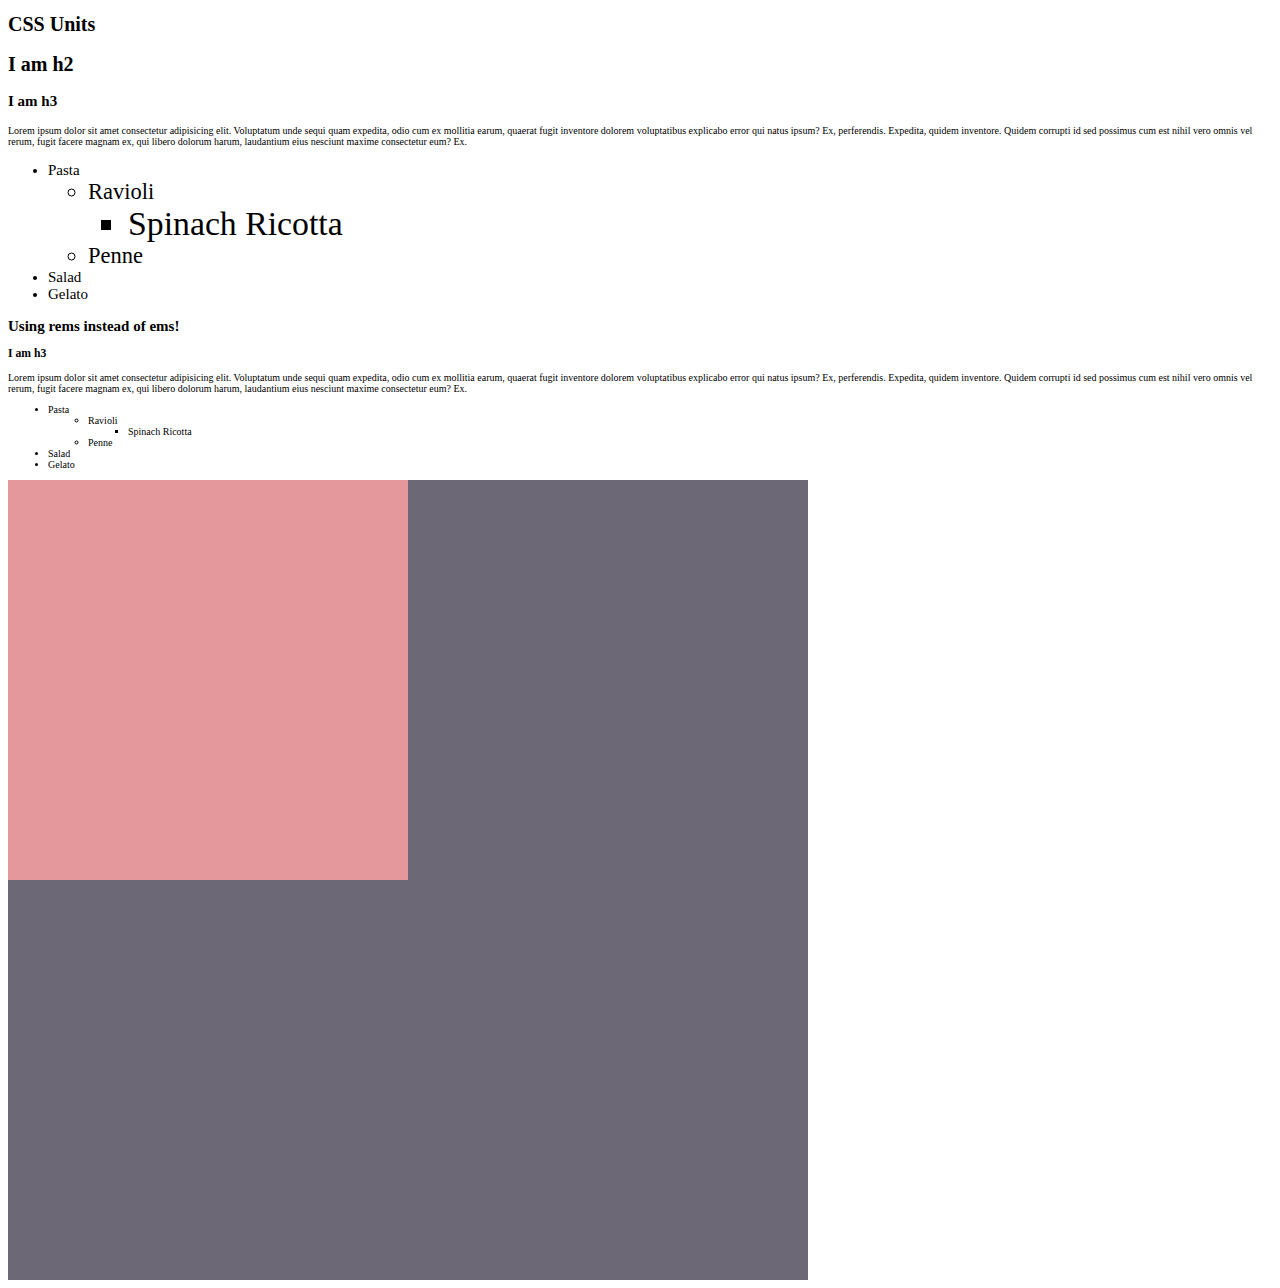
<file: 0724/index.html>
<!DOCTYPE html>
<html lang="en">
<head>
    <meta charset="UTF-8">
    <meta name="viewport" content="width=device-width, initial-scale=1.0">
    <title>CSS Unit</title>
    <link rel="stylesheet" href="indexstyle.css">
</head>
<body>
    <h1>CSS Units</h1>

    <article id="ems">
        <h2>I am h2</h2>
        <h3>I am h3</h3>
        <p>
            Lorem ipsum dolor sit amet consectetur adipisicing elit. Voluptatum unde sequi quam expedita, odio cum ex mollitia earum, quaerat fugit inventore dolorem voluptatibus explicabo error qui natus ipsum? Ex, perferendis.
            Expedita, quidem inventore. Quidem corrupti id sed possimus cum est nihil vero omnis vel rerum, fugit facere magnam ex, qui libero dolorum harum, laudantium eius nesciunt maxime consectetur eum? Ex.
        </p>

        <ul>
            <li>
                Pasta
                <ul>
                    <li>
                        Ravioli
                        <ul>
                            <li>Spinach Ricotta</li>
                        </ul>
                    </li>
                    <li>Penne</li>
                </ul>
            </li>
            <li>Salad</li>
            <li>Gelato</li>
        </ul>
    </article>

    <article id="rms">
        <h2>Using rems instead of ems!</h2>
        <h3>I am h3</h3>
        <p>
            Lorem ipsum dolor sit amet consectetur adipisicing elit. Voluptatum unde sequi quam expedita, odio cum ex mollitia earum, quaerat fugit inventore dolorem voluptatibus explicabo error qui natus ipsum? Ex, perferendis.
            Expedita, quidem inventore. Quidem corrupti id sed possimus cum est nihil vero omnis vel rerum, fugit facere magnam ex, qui libero dolorum harum, laudantium eius nesciunt maxime consectetur eum? Ex.
        </p>

        <ul>
            <li>
                Pasta
                <ul>
                    <li>
                        Ravioli
                        <ul>
                            <li>Spinach Ricotta</li>
                        </ul>
                    </li>
                    <li>Penne</li>
                </ul>
            </li>
            <li>Salad</li>
            <li>Gelato</li>
        </ul>
    </article>
    <section>
        <div>

        </div>
    </section>
    
</body>
</html>
</file>
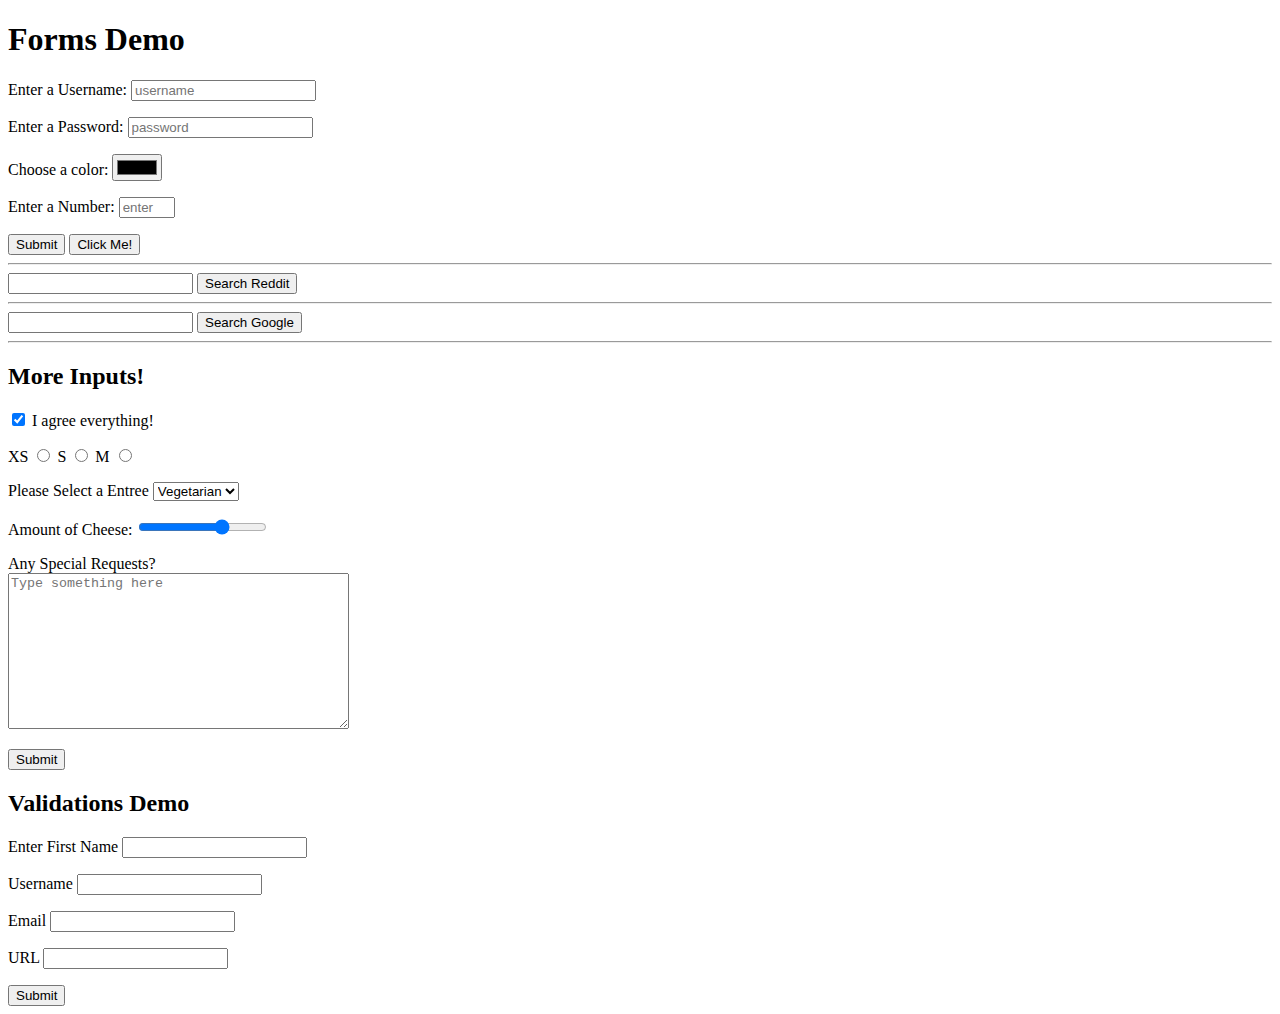
<file: 0712/forms.html>
<!DOCTYPE html>
<html lang="en">

<head>
    <meta charset="UTF-8">
    <meta name="viewport" content="width=device-width, initial-scale=1.0">
    <title>Forms Demo</title>
</head>

<body>
    <h1>Forms Demo</h1>
    <form action="">
        <p>
            <label for="username">Enter a Username:</label>
            <input id="username" type="text" placeholder="username" name="username">
        </p>
        <p>
            <label for="password">Enter a Password:</label>
            <input id="password" type="password" placeholder="password" name="password">
        </p>
        <p>
            <label for="color">Choose a color:</label>
            <input id="color" type="color" name="color">
        </p>
        <p>
            <label> Enter a Number:
                <input type="number" placeholder="enter a number" name="num" min="1" max="20" step="2">
            </label>
        </p>
        <button>Submit</button>
        <input type="submit" value="Click Me!">
    </form>
    <hr>
    <form action="https://www.reddit.com/search">
        <input type="text" name="q">
        <button>Search Reddit</button>
    </form>
    <hr>
    <form action="https://www.google.com/search">
        <input type="text" name="q">
        <button>Search Google</button>
    </form>

    <hr>
    <h2>More Inputs!</h2>
    <form action="">
        <input type="checkbox" name="agree_tos" id="agree" checked>
        <label for="agree">I agree everything!</label>
        <p>
            <label for="xs">XS</label>
            <input type="radio" name="size" id="xs" value="XS">

            <label for="s">S</label>
            <input type="radio" name="size" id="s" value="S">

            <label for="m">M</label>
            <input type="radio" name="size" id="m" value="M">
        </p>
        <p>
            <label for="meal">Please Select a Entree</label>
            <select name="meal" id="meal">
                <option value="fish">Fish</option>
                <option value="vegetarian" selected>Vegetarian</option>
                <option value="steak">Steak</option>
            </select>
        </p>
        <p>
            <label for="cheese">Amount of Cheese:</label>
            <input type="range" id="cheese" min="1" max="10" value="7" name="cheese_level">
        </p>
        <p>
            <label for="requests">Any Special Requests?</label>
            <br>
            <textarea name="Requests?" id="requests" rows="10" cols="40" placeholder="Type something here"></textarea>
        </p>
        <button>Submit</button>
    </form>

    <h2>Validations Demo</h2>
    <form action="/dummy">
        <p>
            <label for="first">Enter First Name</label>
            <input type="text" name="first" id="first" required>
        </p>
        <p>
            <label for="username">Username</label>
            <input type="text" id="username" name="username" minlength="5" maxlength="20" required>
        </p>
        <p>
            <label for="email">Email</label>
            <input type="email" id="email" name="email" required>
        </p>
        <p>
            <label for="url">URL</label>
            <input type="url" id="url" name="url" required>
        </p>
        <button>Submit</button>

    </form>

</body>

</html>
</file>
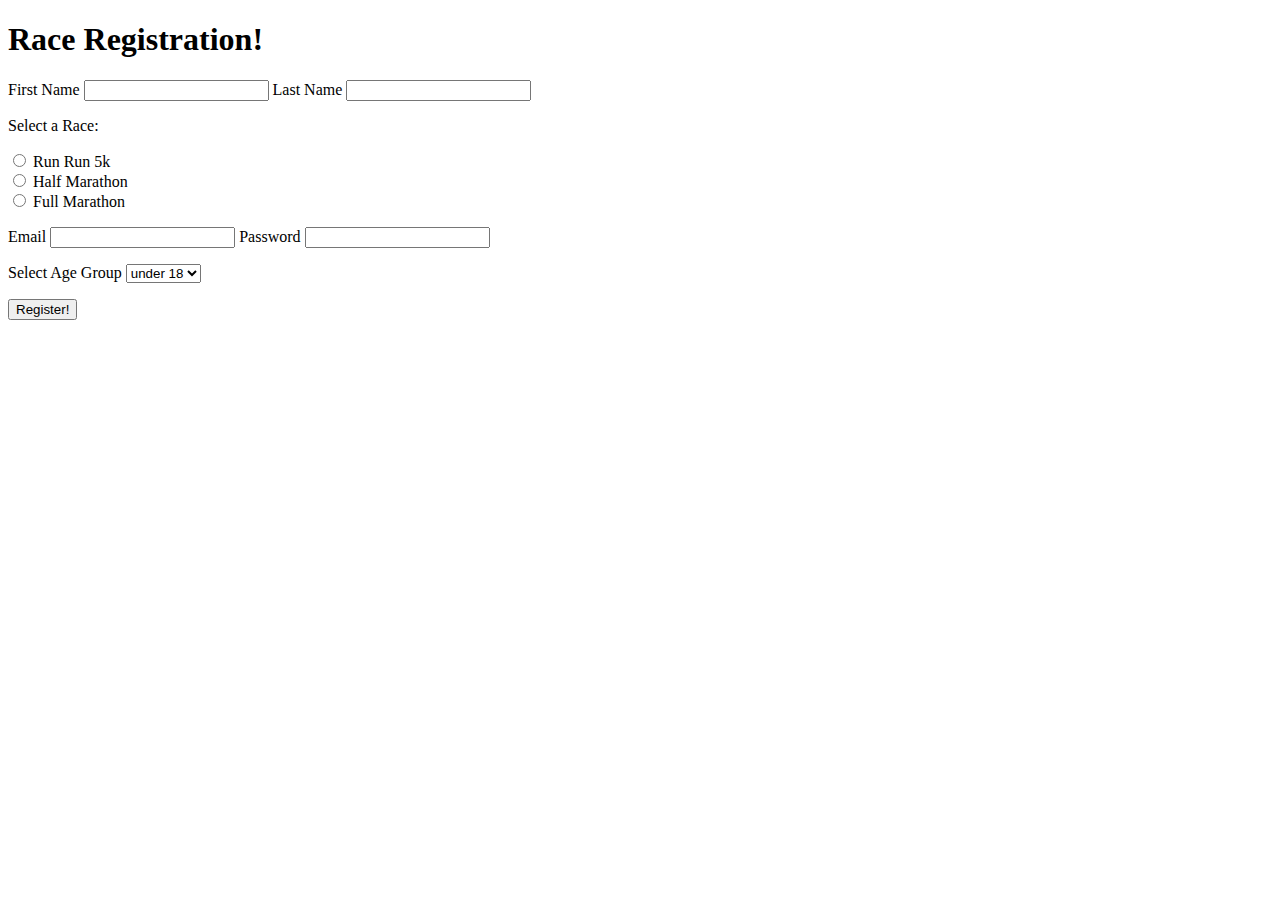
<file: 0712/Marathon.html>
<!DOCTYPE html>
<html lang="en">

<head>
    <meta charset="UTF-8">
    <meta name="viewport" content="width=device-width, initial-scale=1.0">
    <title>Register Marathon</title>
</head>

<body>
    <h1>Race Registration!</h1>
    <form action="">
        <div>
            <label for="first_name">First Name</label>
            <input type="text" id="first_name" name="first_name" required>

            <label for="last_name">Last Name</label>
            <input type="text" id="last_name" name="last_name" required>
        </div>
        <section>
            <p>Select a Race:</p>
            <input type="radio" name="race_type" id="run5k" value="runrun5k">
            <label for="run5k">Run Run 5k</label>
            <br>
            <input type="radio" name="race_type" id="halfmarathon" value="halfmarathon">
            <label for="halfmarathon">Half Marathon</label>
            <br>
            <input type="radio" name="race_type" id="fullmarathon" value="fullmarathon">
            <label for="fullmarathon">Full Marathon</label>
        </section>
        <div>
            <p>
                <label for="email">Email</label>
                <input type="email" id="email" name="email" required>

                <label for="password">Password</label>
                <input type="password" id="password" name="password" required>
            </p>
            </p>

            <label for="age">Select Age Group</label>
            <select name="age" id="age">
                <option value="under18">under 18</option>
                <option value="18to30">18~30</option>
                <option value="30to50">30~50</option>
                <option value="over60">60+</option>
            </select>
            </p>
            <button>Register!</button>
        </div>
    </form>

</body>

</html>
</file>
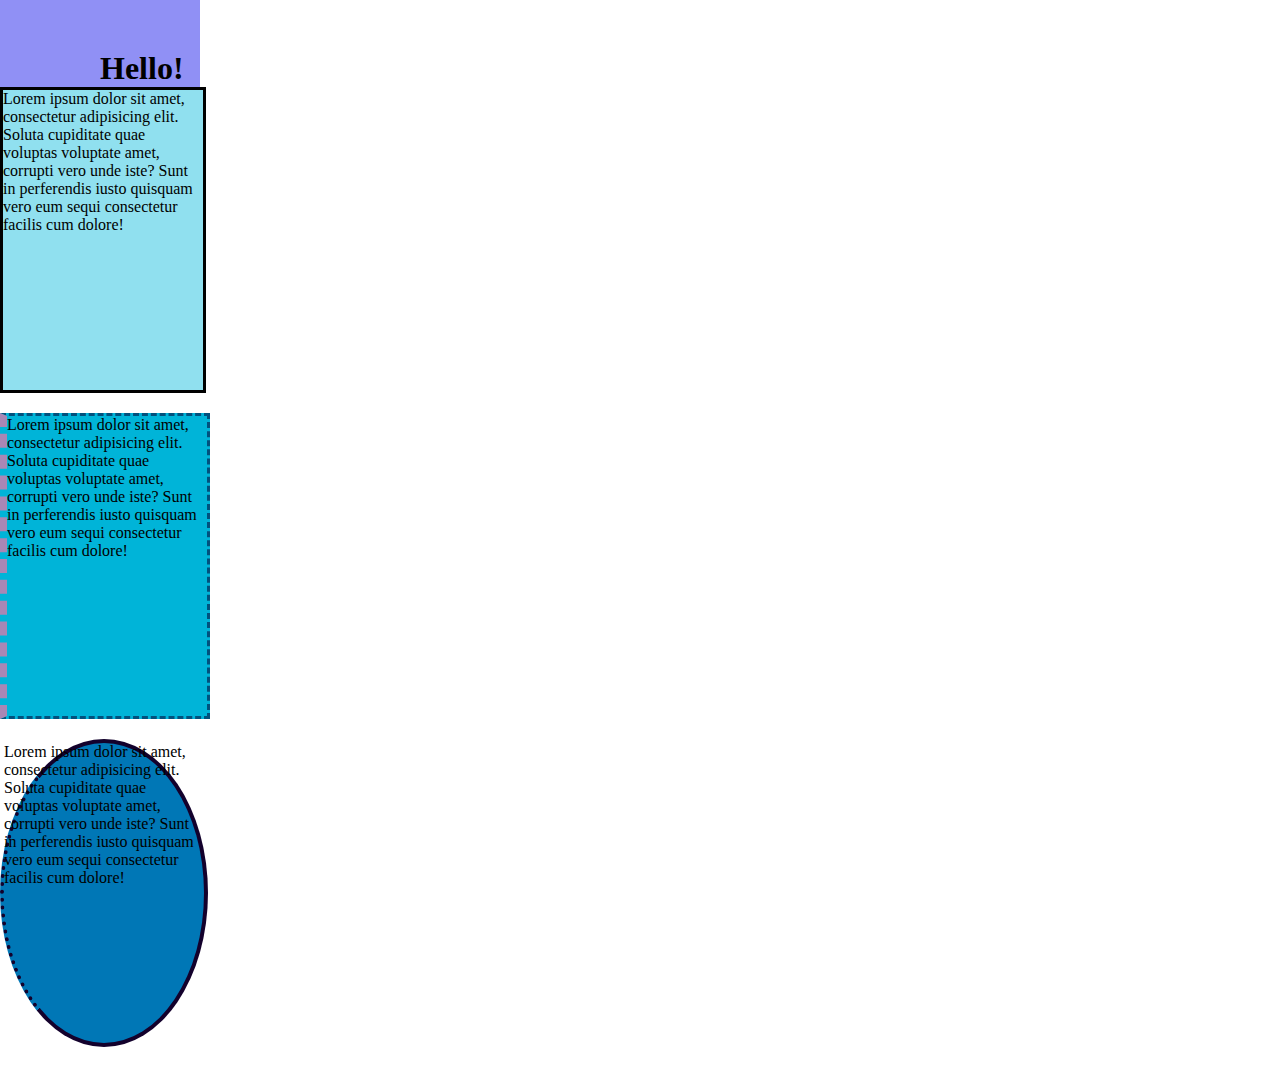
<file: 0724/box_model.html>
<!DOCTYPE html>
<html lang="en">
<head>
    <meta charset="UTF-8">
    <meta name="viewport" content="width=device-width, initial-scale=1.0">
    <title>Box Model Demo</title>
    <link rel="stylesheet" href="box_model_style.css">
</head>
<body>
    <h1>Hello!</h1>
    <div id="one">
        Lorem ipsum dolor sit amet, consectetur adipisicing elit. Soluta cupiditate quae voluptas voluptate amet, corrupti vero unde iste? Sunt in perferendis iusto quisquam vero eum sequi consectetur facilis cum dolore!
    </div>
    <div id="two">
        Lorem ipsum dolor sit amet, consectetur adipisicing elit. Soluta cupiditate quae voluptas voluptate amet, corrupti vero unde iste? Sunt in perferendis iusto quisquam vero eum sequi consectetur facilis cum dolore!
    </div>
    <div id="three">
        Lorem ipsum dolor sit amet, consectetur adipisicing elit. Soluta cupiditate quae voluptas voluptate amet, corrupti vero unde iste? Sunt in perferendis iusto quisquam vero eum sequi consectetur facilis cum dolore!
    </div>
</body>
</html>
</file>
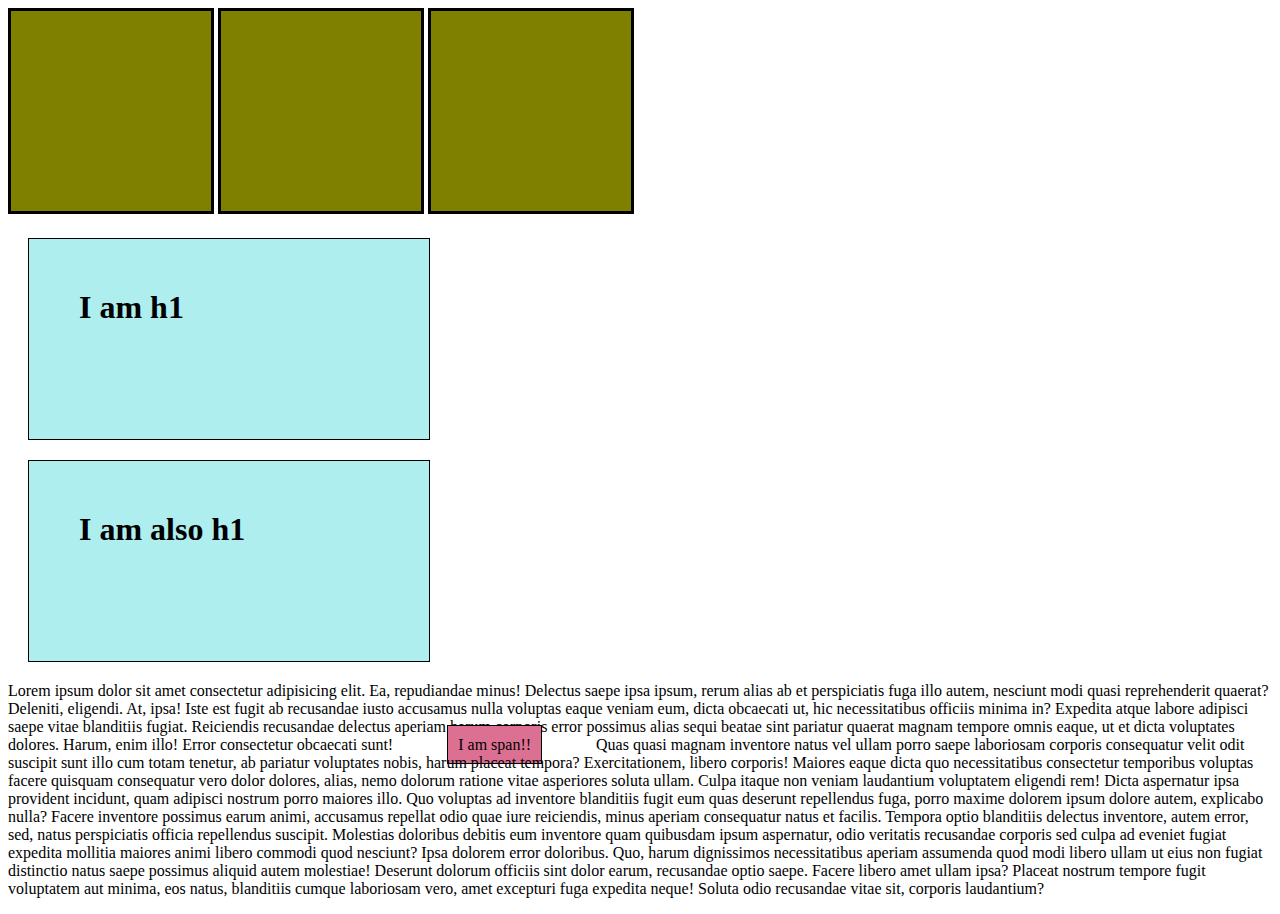
<file: 0724/display.html>
<!DOCTYPE html>
<html lang="en">
<head>
    <meta charset="UTF-8">
    <meta name="viewport" content="width=device-width, initial-scale=1.0">
    <title>Display Property</title>
    <link rel="stylesheet" href="displaystyle.css">
</head>
<body>
    <div></div>
    <div></div>
    <div></div>
    <h1>I am h1</h1>
    <h1>I am also h1</h1>
    <p>
        Lorem ipsum dolor sit amet consectetur adipisicing elit. Ea, repudiandae minus! Delectus saepe ipsa ipsum, rerum alias ab et perspiciatis fuga illo autem, nesciunt modi quasi reprehenderit quaerat? Deleniti, eligendi.
        At, ipsa! Iste est fugit ab recusandae iusto accusamus nulla voluptas eaque veniam eum, dicta obcaecati ut, hic necessitatibus officiis minima in? Expedita atque labore adipisci saepe vitae blanditiis fugiat.
        Reiciendis recusandae delectus aperiam harum corporis error possimus alias sequi beatae sint pariatur quaerat magnam tempore omnis eaque, ut et dicta voluptates dolores. Harum, enim illo! Error consectetur obcaecati sunt!
        <span>I am span!!</span>
        Quas quasi magnam inventore natus vel ullam porro saepe laboriosam corporis consequatur velit odit suscipit sunt illo cum totam tenetur, ab pariatur voluptates nobis, harum placeat tempora? Exercitationem, libero corporis!
        Maiores eaque dicta quo necessitatibus consectetur temporibus voluptas facere quisquam consequatur vero dolor dolores, alias, nemo dolorum ratione vitae asperiores soluta ullam. Culpa itaque non veniam laudantium voluptatem eligendi rem!
        Dicta aspernatur ipsa provident incidunt, quam adipisci nostrum porro maiores illo. Quo voluptas ad inventore blanditiis fugit eum quas deserunt repellendus fuga, porro maxime dolorem ipsum dolore autem, explicabo nulla?
        Facere inventore possimus earum animi, accusamus repellat odio quae iure reiciendis, minus aperiam consequatur natus et facilis. Tempora optio blanditiis delectus inventore, autem error, sed, natus perspiciatis officia repellendus suscipit.
        Molestias doloribus debitis eum inventore quam quibusdam ipsum aspernatur, odio veritatis recusandae corporis sed culpa ad eveniet fugiat expedita mollitia maiores animi libero commodi quod nesciunt? Ipsa dolorem error doloribus.
        Quo, harum dignissimos necessitatibus aperiam assumenda quod modi libero ullam ut eius non fugiat distinctio natus saepe possimus aliquid autem molestiae! Deserunt dolorum officiis sint dolor earum, recusandae optio saepe.
        Facere libero amet ullam ipsa? Placeat nostrum tempore fugit voluptatem aut minima, eos natus, blanditiis cumque laboriosam vero, amet excepturi fuga expedita neque! Soluta odio recusandae vitae sit, corporis laudantium?
    </p>
</body>
</html>
</file>
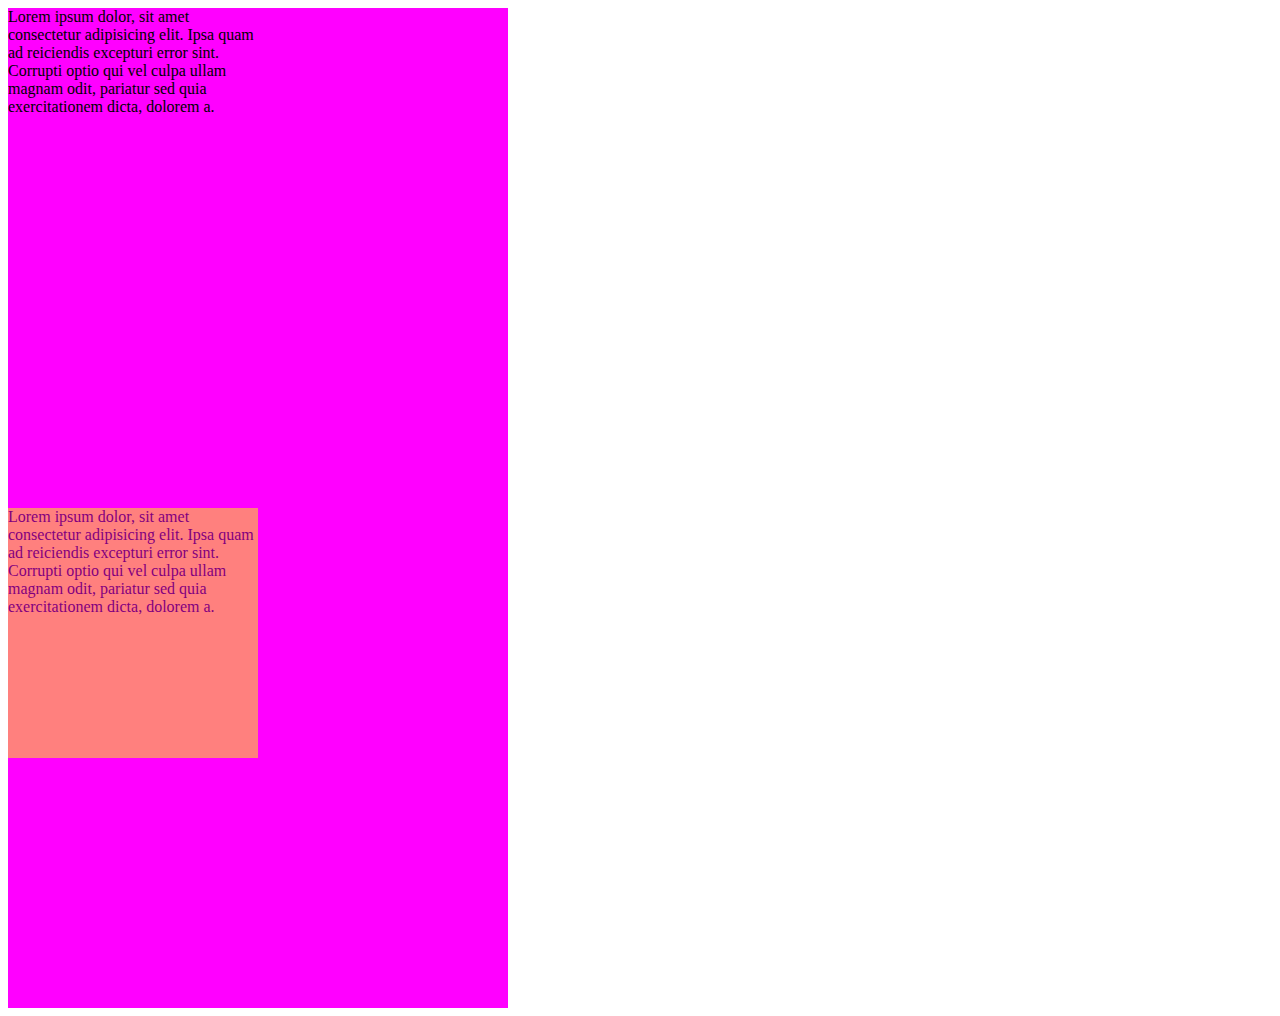
<file: 0807/alphachannel.html>
<!DOCTYPE html>
<html lang="en">
<head>
    <meta charset="UTF-8">
    <meta name="viewport" content="width=device-width, initial-scale=1.0">
    <title>Opacity & Alpha</title>
    <link rel="stylesheet" href="alphasyle.css">
</head>
<body>
    <section>
        <div id="rgba">
            Lorem ipsum dolor, sit amet consectetur adipisicing elit. Ipsa quam ad reiciendis excepturi error sint. Corrupti optio qui vel culpa ullam magnam odit, pariatur sed quia exercitationem dicta, dolorem a.
        </div>
    </section>
    <section>
        <div id="opacity">
            Lorem ipsum dolor, sit amet consectetur adipisicing elit. Ipsa quam ad reiciendis excepturi error sint. Corrupti optio qui vel culpa ullam magnam odit, pariatur sed quia exercitationem dicta, dolorem a.
        </div>
    </section>
</body>
</html>
</file>
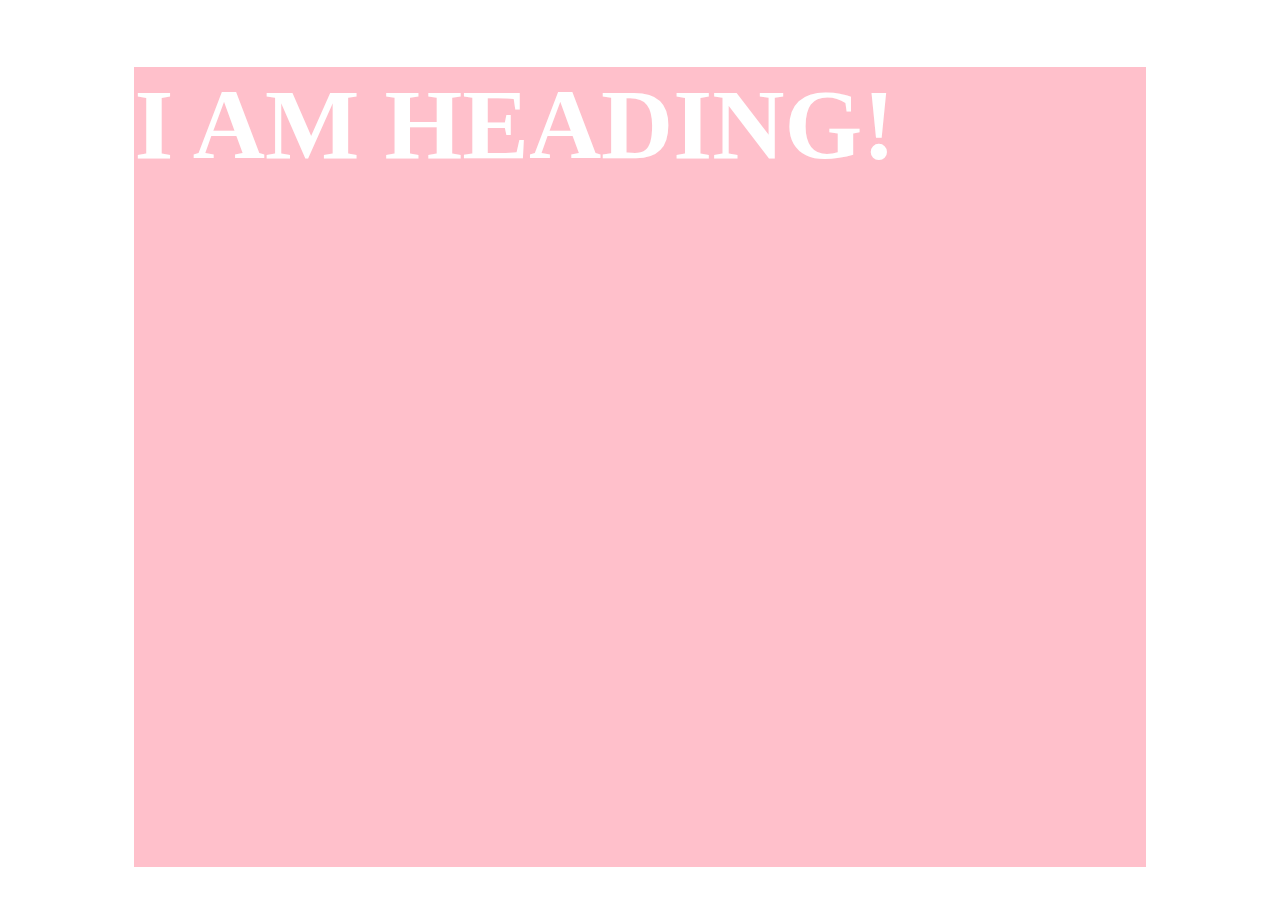
<file: 0807/background.html>
<!DOCTYPE html>
<html lang="en">
<head>
    <meta charset="UTF-8">
    <meta name="viewport" content="width=device-width, initial-scale=1.0">
    <title>Background</title>
    <link rel="stylesheet" href="backgroundstyle.css">
</head>
<body>
    <section>
        <h1>I AM HEADING!</h1>
    </section>
</body>
</html>
</file>
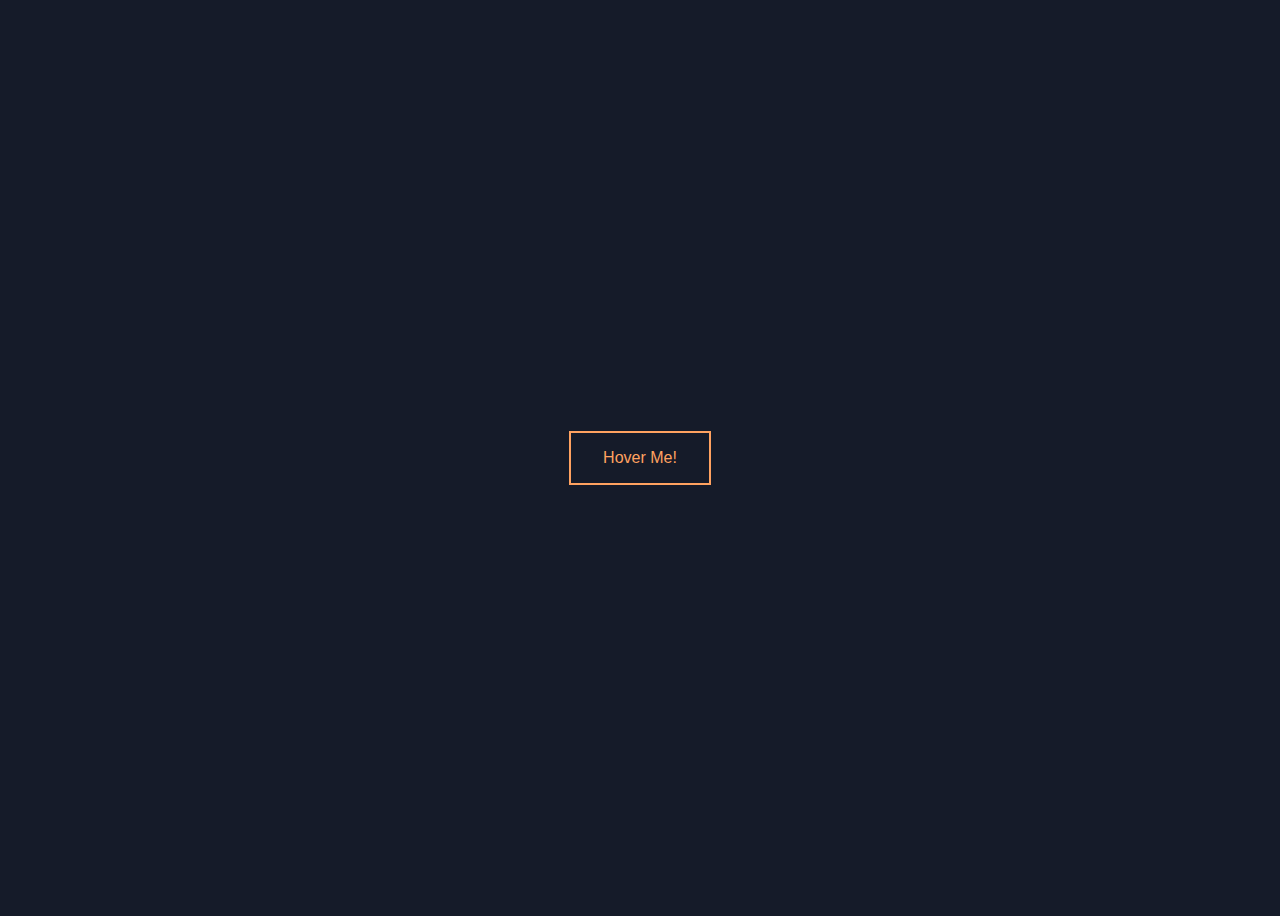
<file: 0807/buttonhover.html>
<!DOCTYPE html>
<html lang="en">
<head>
    <meta charset="UTF-8">
    <meta name="viewport" content="width=device-width, initial-scale=1.0">
    <title>Hover Me!</title>
    <link rel="stylesheet" href="buttonhoverstyle.css">
</head>
<body>
    <button>Hover Me!</button>
</body>
</html>
</file>
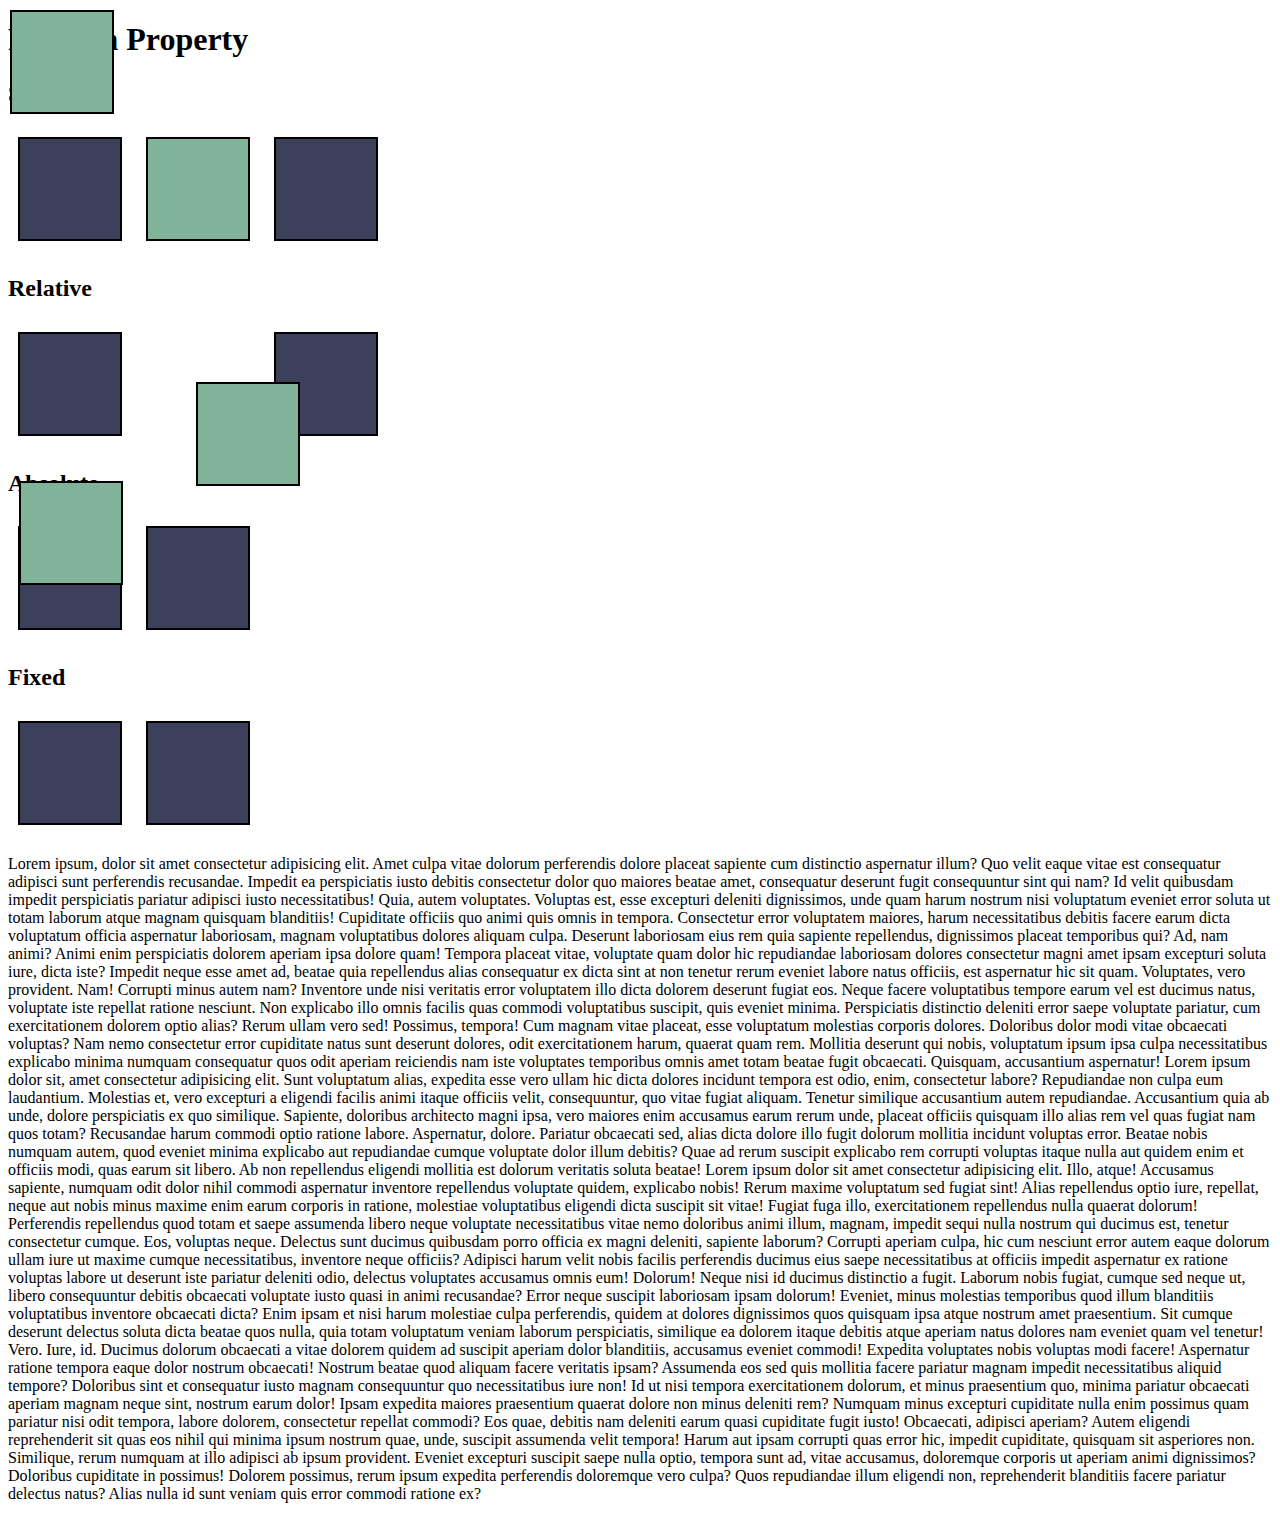
<file: 0807/position.html>
<!DOCTYPE html>
<html lang="en">

<head>
    <meta charset="UTF-8">
    <meta name="viewport" content="width=device-width, initial-scale=1.0">
    <title>Position</title>
    <link rel="stylesheet" href="positionstyle.css">
</head>

<body>
    <h1>Position Property</h1>
    <section id="static">
        <h2>Static</h2>
        <div></div>
        <div id="middle"></div>
        <div></div>
    </section>

    <section id="relative">
        <h2>Relative</h2>
        <div></div>
        <div id="middle"></div>
        <div></div>
    </section>

    <section id="absolute">
        <h2>Absolute</h2>
        <div></div>
        <div id="middle"></div>
        <div></div>
    </section>

    <section id="fixed">
        <h2>Fixed</h2>
        <div></div>
        <div id="middle"></div>
        <div></div>
    </section>
    <p>
        Lorem ipsum, dolor sit amet consectetur adipisicing elit. Amet culpa vitae dolorum perferendis dolore placeat sapiente cum distinctio aspernatur illum? Quo velit eaque vitae est consequatur adipisci sunt perferendis recusandae.
        Impedit ea perspiciatis iusto debitis consectetur dolor quo maiores beatae amet, consequatur deserunt fugit consequuntur sint qui nam? Id velit quibusdam impedit perspiciatis pariatur adipisci iusto necessitatibus! Quia, autem voluptates.
        Voluptas est, esse excepturi deleniti dignissimos, unde quam harum nostrum nisi voluptatum eveniet error soluta ut totam laborum atque magnam quisquam blanditiis! Cupiditate officiis quo animi quis omnis in tempora.
        Consectetur error voluptatem maiores, harum necessitatibus debitis facere earum dicta voluptatum officia aspernatur laboriosam, magnam voluptatibus dolores aliquam culpa. Deserunt laboriosam eius rem quia sapiente repellendus, dignissimos placeat temporibus qui?
        Ad, nam animi? Animi enim perspiciatis dolorem aperiam ipsa dolore quam! Tempora placeat vitae, voluptate quam dolor hic repudiandae laboriosam dolores consectetur magni amet ipsam excepturi soluta iure, dicta iste?
        Impedit neque esse amet ad, beatae quia repellendus alias consequatur ex dicta sint at non tenetur rerum eveniet labore natus officiis, est aspernatur hic sit quam. Voluptates, vero provident. Nam!
        Corrupti minus autem nam? Inventore unde nisi veritatis error voluptatem illo dicta dolorem deserunt fugiat eos. Neque facere voluptatibus tempore earum vel est ducimus natus, voluptate iste repellat ratione nesciunt.
        Non explicabo illo omnis facilis quas commodi voluptatibus suscipit, quis eveniet minima. Perspiciatis distinctio deleniti error saepe voluptate pariatur, cum exercitationem dolorem optio alias? Rerum ullam vero sed! Possimus, tempora!
        Cum magnam vitae placeat, esse voluptatum molestias corporis dolores. Doloribus dolor modi vitae obcaecati voluptas? Nam nemo consectetur error cupiditate natus sunt deserunt dolores, odit exercitationem harum, quaerat quam rem.
        Mollitia deserunt qui nobis, voluptatum ipsum ipsa culpa necessitatibus explicabo minima numquam consequatur quos odit aperiam reiciendis nam iste voluptates temporibus omnis amet totam beatae fugit obcaecati. Quisquam, accusantium aspernatur!
        Lorem ipsum dolor sit, amet consectetur adipisicing elit. Sunt voluptatum alias, expedita esse vero ullam hic dicta dolores incidunt tempora est odio, enim, consectetur labore? Repudiandae non culpa eum laudantium.
        Molestias et, vero excepturi a eligendi facilis animi itaque officiis velit, consequuntur, quo vitae fugiat aliquam. Tenetur similique accusantium autem repudiandae. Accusantium quia ab unde, dolore perspiciatis ex quo similique.
        Sapiente, doloribus architecto magni ipsa, vero maiores enim accusamus earum rerum unde, placeat officiis quisquam illo alias rem vel quas fugiat nam quos totam? Recusandae harum commodi optio ratione labore.
        Aspernatur, dolore. Pariatur obcaecati sed, alias dicta dolore illo fugit dolorum mollitia incidunt voluptas error. Beatae nobis numquam autem, quod eveniet minima explicabo aut repudiandae cumque voluptate dolor illum debitis?
        Quae ad rerum suscipit explicabo rem corrupti voluptas itaque nulla aut quidem enim et officiis modi, quas earum sit libero. Ab non repellendus eligendi mollitia est dolorum veritatis soluta beatae!
        Lorem ipsum dolor sit amet consectetur adipisicing elit. Illo, atque! Accusamus sapiente, numquam odit dolor nihil commodi aspernatur inventore repellendus voluptate quidem, explicabo nobis! Rerum maxime voluptatum sed fugiat sint!
        Alias repellendus optio iure, repellat, neque aut nobis minus maxime enim earum corporis in ratione, molestiae voluptatibus eligendi dicta suscipit sit vitae! Fugiat fuga illo, exercitationem repellendus nulla quaerat dolorum!
        Perferendis repellendus quod totam et saepe assumenda libero neque voluptate necessitatibus vitae nemo doloribus animi illum, magnam, impedit sequi nulla nostrum qui ducimus est, tenetur consectetur cumque. Eos, voluptas neque.
        Delectus sunt ducimus quibusdam porro officia ex magni deleniti, sapiente laborum? Corrupti aperiam culpa, hic cum nesciunt error autem eaque dolorum ullam iure ut maxime cumque necessitatibus, inventore neque officiis?
        Adipisci harum velit nobis facilis perferendis ducimus eius saepe necessitatibus at officiis impedit aspernatur ex ratione voluptas labore ut deserunt iste pariatur deleniti odio, delectus voluptates accusamus omnis eum! Dolorum!
        Neque nisi id ducimus distinctio a fugit. Laborum nobis fugiat, cumque sed neque ut, libero consequuntur debitis obcaecati voluptate iusto quasi in animi recusandae? Error neque suscipit laboriosam ipsam dolorum!
        Eveniet, minus molestias temporibus quod illum blanditiis voluptatibus inventore obcaecati dicta? Enim ipsam et nisi harum molestiae culpa perferendis, quidem at dolores dignissimos quos quisquam ipsa atque nostrum amet praesentium.
        Sit cumque deserunt delectus soluta dicta beatae quos nulla, quia totam voluptatum veniam laborum perspiciatis, similique ea dolorem itaque debitis atque aperiam natus dolores nam eveniet quam vel tenetur! Vero.
        Iure, id. Ducimus dolorum obcaecati a vitae dolorem quidem ad suscipit aperiam dolor blanditiis, accusamus eveniet commodi! Expedita voluptates nobis voluptas modi facere! Aspernatur ratione tempora eaque dolor nostrum obcaecati!
        Nostrum beatae quod aliquam facere veritatis ipsam? Assumenda eos sed quis mollitia facere pariatur magnam impedit necessitatibus aliquid tempore? Doloribus sint et consequatur iusto magnam consequuntur quo necessitatibus iure non!
        Id ut nisi tempora exercitationem dolorum, et minus praesentium quo, minima pariatur obcaecati aperiam magnam neque sint, nostrum earum dolor! Ipsam expedita maiores praesentium quaerat dolore non minus deleniti rem?
        Numquam minus excepturi cupiditate nulla enim possimus quam pariatur nisi odit tempora, labore dolorem, consectetur repellat commodi? Eos quae, debitis nam deleniti earum quasi cupiditate fugit iusto! Obcaecati, adipisci aperiam?
        Autem eligendi reprehenderit sit quas eos nihil qui minima ipsum nostrum quae, unde, suscipit assumenda velit tempora! Harum aut ipsam corrupti quas error hic, impedit cupiditate, quisquam sit asperiores non.
        Similique, rerum numquam at illo adipisci ab ipsum provident. Eveniet excepturi suscipit saepe nulla optio, tempora sunt ad, vitae accusamus, doloremque corporis ut aperiam animi dignissimos? Doloribus cupiditate in possimus!
        Dolorem possimus, rerum ipsum expedita perferendis doloremque vero culpa? Quos repudiandae illum eligendi non, reprehenderit blanditiis facere pariatur delectus natus? Alias nulla id sunt veniam quis error commodi ratione ex?
    </p>
</body>

</html>
</file>
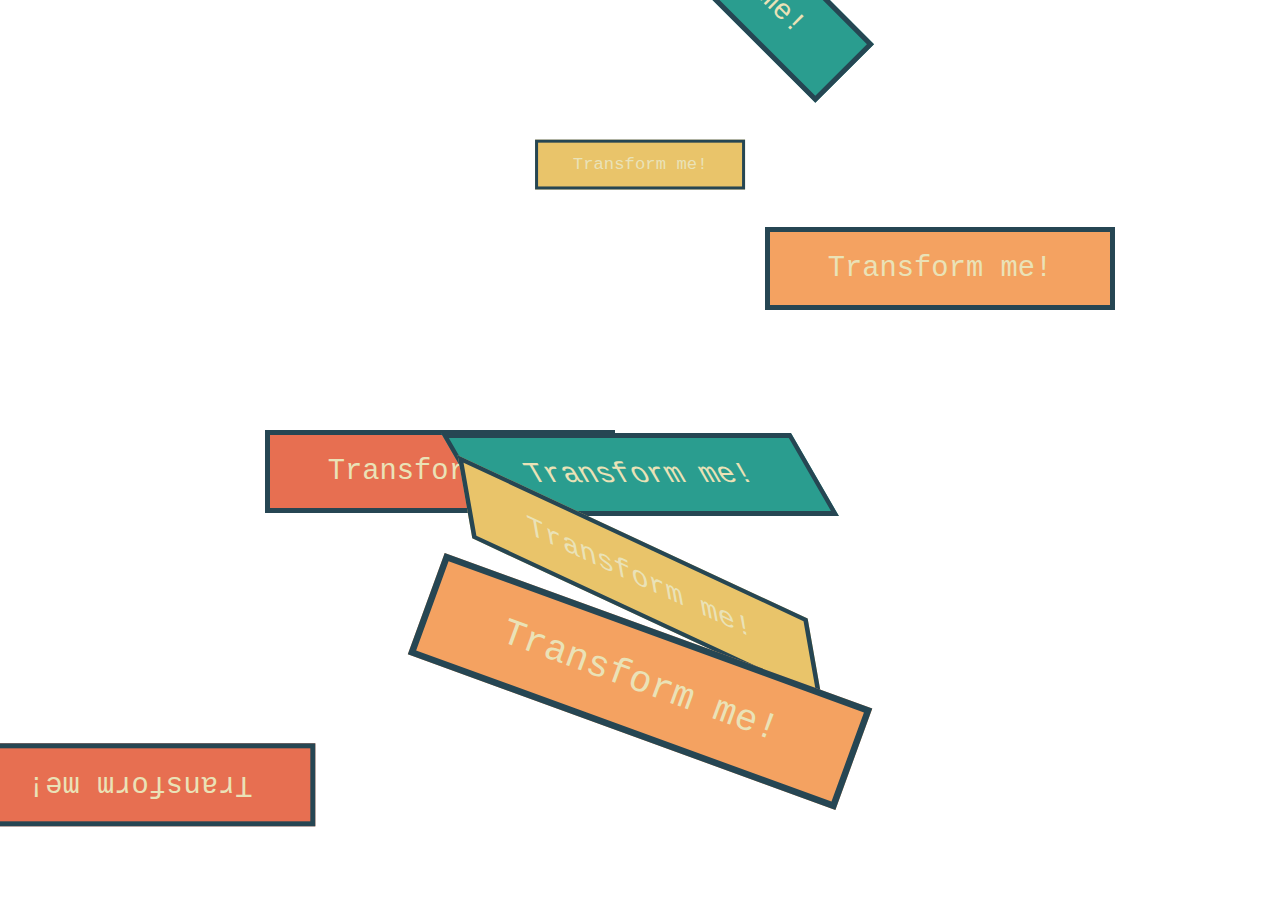
<file: 0807/transform.html>
<!DOCTYPE html>
<html lang="en">
<head>
    <meta charset="UTF-8">
    <meta name="viewport" content="width=device-width, initial-scale=1.0">
    <title>Transforms</title>
    <link rel="stylesheet" href="transformstyle.css">
</head>
<body>
    <section>
        <h1>Transform me!</h1>
        <h1>Transform me!</h1>
        <h1>Transform me!</h1>
        <h1>Transform me!</h1>
    </section>
    <section>
        <h1>Transform me!</h1>
        <h1>Transform me!</h1>
        <h1>Transform me!</h1>
        <h1>Transform me!</h1>
    </section>
</body>
</html>
</file>
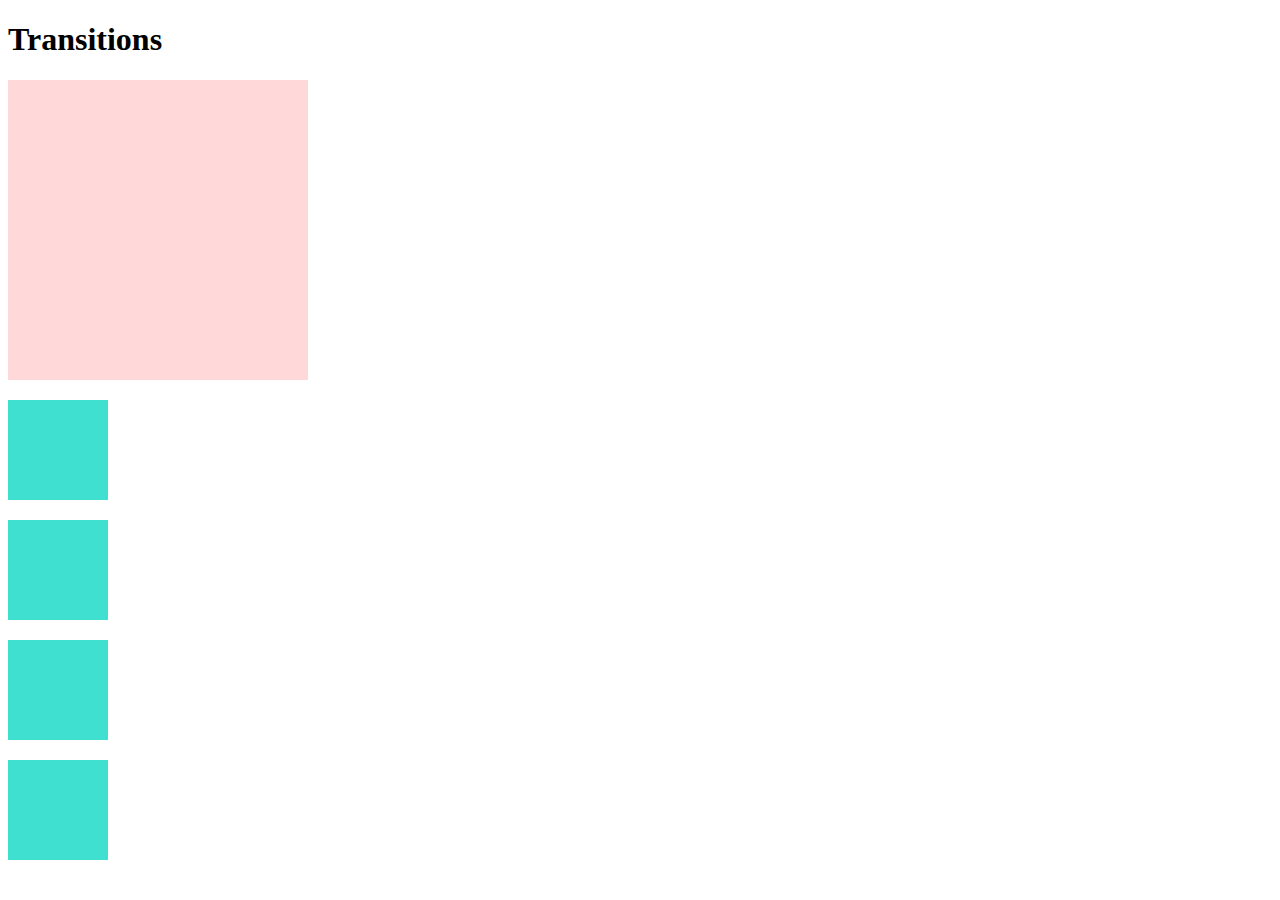
<file: 0807/transition.html>
<!DOCTYPE html>
<html lang="en">
<head>
    <meta charset="UTF-8">
    <meta name="viewport" content="width=device-width, initial-scale=1.0">
    <title>Transitions</title>
    <link rel="stylesheet" href="transitionstyle.css">
</head>
<body>
    <h1>Transitions</h1>
    <div class="circle"></div>

    <section>
        <div></div>
        <div></div>
        <div></div>
        <div></div>
    </section>
</body>
</html>
</file>
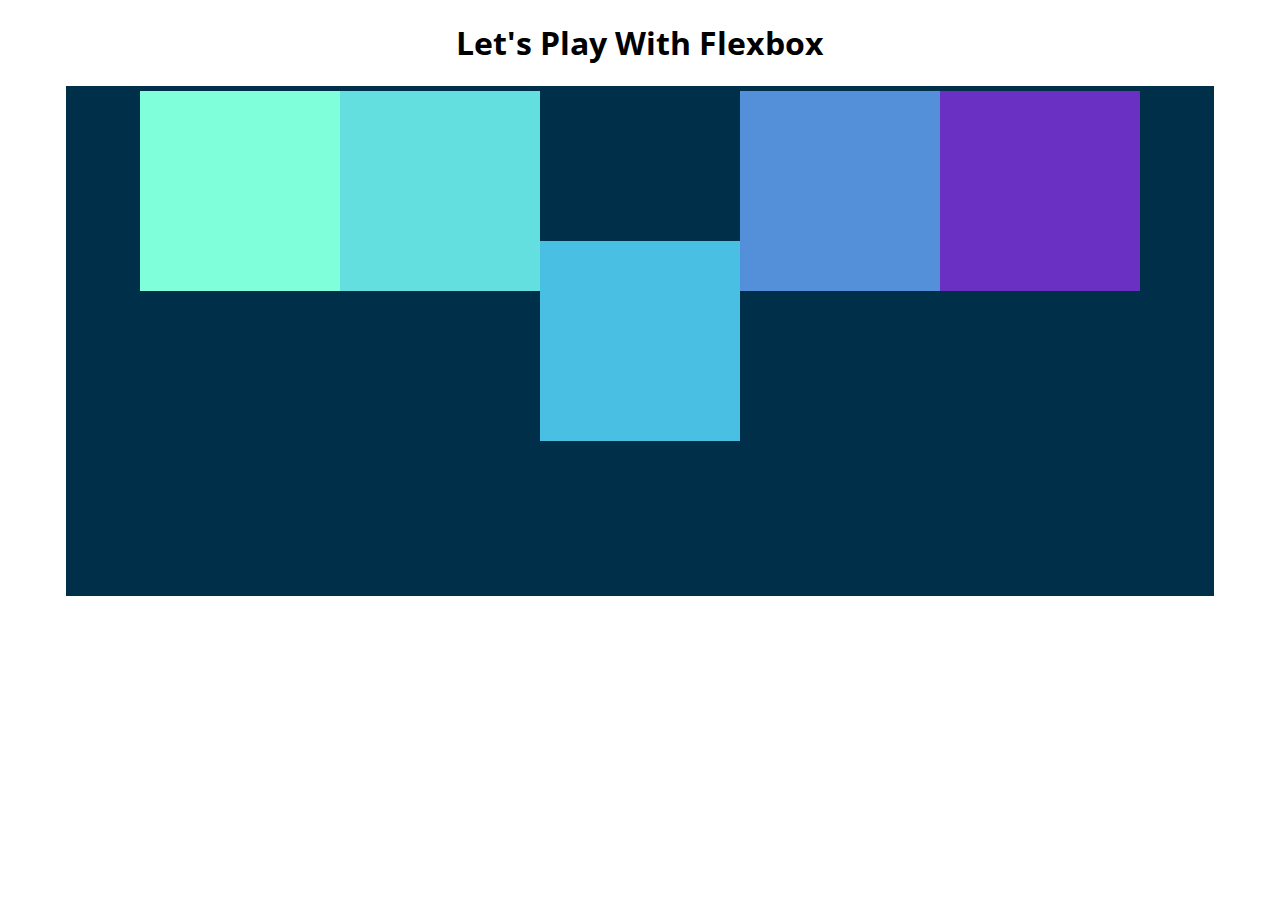
<file: 0814/Flexbox.html>
<!DOCTYPE html>
<html lang="en">

<head>
    <meta charset="UTF-8">
    <meta name="viewport" content="width=device-width, initial-scale=1.0">
    <title>Flexbox Playground</title>
    <link href="https://fonts.googleapis.com/css2?family=Open+Sans:wght@300&display=swap" rel="stylesheet">

    <link rel="stylesheet" href="Flexboxstyle.css">
</head>

<body>
    <h1>Let's Play With Flexbox</h1>

    <section id="container">
        <div style="background-color: #80ffdb"></div>
        <div style="background-color: #64dfdf"></div>
        <div style="background-color: #48bfe3"></div>
        <div style="background-color: #5390d9"></div>
        <div style="background-color: #6930c3"></div>
    </section>

</body>

</html>
</file>
<file: 0724/indexstyle.css>
html {
    font-size: 10px;
}

section {   
    background-color: #6d6875;
    width: 800px;
    height: 800px;
}

div {
    background-color: #e5989b;
    width: 50%;
    height: 50%;
}

#ems article {
    font-size: 15px;
}

#ems h2 {
    font-size: 2em;
}

#ems h3 {
    font-size: 1.5em;
}

#ems p {
    font-size: 1em;
}

#ems ul {
    font-size: 1.5em;
}

#rems h2 {
    font-size: 3rem;
}

#rems h3 {
    font-size: 2rem;
}

#rems ul {
    font-size: 0.8rem;
}
</file>
<file: 0724/box_model_style.css>
body {
    margin: 0;
}

div {
    width: 200px;
    height: 300px;
    background-color: #caf0f8;
}

h1 {
    background-color: rgb(144, 144, 245);
    width: 100px;
    padding-left: 100px;
    padding-top: 50px;
    margin: 0;
}

#one {
    background-color: #90e0ef;
    border-width: 3px;
    border-color: black;
    border-style: solid;
    margin-bottom: 20px;
}

#two {
    background-color: #00b4d8;
    border-width: 3px;
    border-color: #01517d;
    border-style: dashed;
    border-left-width: 7px;
    border-left-color: #a987b5;
    margin-bottom: 20px;
}

#three {
    background-color: #0077b6;
    border: 4px solid #13012c;
    border-left-style: dotted;
    border-radius: 50%;
    margin-bottom: 20px;
}
</file>
<file: 0724/displaystyle.css>
span {
    background-color: palevioletred;
    border: 1px solid black;
    width: 500px;
    padding: 10px;
    margin: 50px;
}

h1 {
    background-color: paleturquoise;
    border: 1px solid black;
    width: 300px;
    height: 100px;
    padding: 50px;
    margin: 20px;
}

div {
    width: 200px;
    height: 200px;
    background-color: olive;
    border: 3px solid black;
    display: inline-block;
}
</file>
<file: 0807/alphasyle.css>
section {
    width: 500px;
    height: 500px;
    background-color: magenta;
}

#rgba {
    width: 50%;
    height: 50%;
    background-color: #f8828200
}

#opacity {
    width: 50%;
    height: 50%;
    background-color: yellow;
    opacity: 0.5;
}
</file>
<file: 0807/backgroundstyle.css>
section {
    width: 80%;
    height: 800px;
    background: center/40% no-repeat url("https://images.unsplash.com/photo-1711223507491-08a2cae466cd?w=600&auto=format&fit=crop&q=60&ixlib=rb-4.0.3&ixid=M3wxMjA3fDB8MHxmZWF0dXJlZC1waG90b3MtZmVlZHw0fHx8ZW58MHx8fHx8") pink;
    margin: 0 auto;
}

h1 {
    font-size: 100px;
    color: white;
}
</file>
<file: 0807/buttonhoverstyle.css>
body {
    display: flex;
    align-items: center;
    justify-content: center;
    height: 100vh;
    background-color: #151b29;
}

button {
    background: none;
    color: #ffa260;
    border: 2px solid;
    padding: 1em 2em;
    font-size: 1em;
    transition: all 0.25s;
}

button:hover {
    border-color: #f1ff5c;
    color: white;
    box-shadow: 0 0.5em 0.5em -0.4em #f1ff5c;
    transform: translateY(-0.25em);
    cursor: pointer;
}
</file>
<file: 0807/positionstyle.css>
div {
    width: 100px;
    height: 100px;
    background-color: #3d405b;
    border: 2px solid black;
    margin: 10px;
    display: inline-block;
}


#middle {
    background-color: #81b29a;
}

#static #middle {
    position: static;
}

#relative #middle {
    position: relative;
    top: 50px;
    left: 50px;
}

#absolute {
    position: relative;
}

#absolute #middle {
    position: absolute;
    top: 1px;
    left: 1px;
}

#fixed #middle {
    position: fixed;
    top: 0;
    left: 0;
}
</file>
<file: 0807/transformstyle.css>
h1 {
    background-color: #2a9d8f;
    border: 5px solid #264653;
    color: #eae2b7;
    padding: 0.7em;
    width: 300px;
    font-size: 1.8em;
    text-align: center;
    margin: 20px auto;
    font-family: Courier New;
    font-weight: lighter;
}

h1:nth-of-type(2n) {
    background-color: #e9c46a;
}
h1:nth-of-type(3n) {
    background-color: #f4a261;
}
h1:nth-of-type(4n) {
    background-color: #e76f51;
}

section:first-of-type h1:nth-of-type(1) {
    transform-origin: bottom right;
    transform: rotate(45deg);
}
section:first-of-type h1:nth-of-type(2) {
    transform: scale(0.6);
}
section:first-of-type h1:nth-of-type(3) {
    transform: translateX(300px);
}
section:first-of-type h1:nth-of-type(4) {
    transform: translate(-200px, 100px);
}

section:nth-of-type(2) h1:nth-of-type(1) {
    transform: skew(30deg);
}
section:nth-of-type(2) h1:nth-of-type(2) {
    transform: skew(10deg, 25deg);
}
section:nth-of-type(2) h1:nth-of-type(3) {
    transform: rotate(20deg) scale(1.3);
}
section:nth-of-type(2) h1:nth-of-type(4) {
    transform: translateX(-500px) rotate(0.5turn);
}
</file>
<file: 0807/transitionstyle.css>
.circle {
    width: 300px;
    height: 300px;
    background-color: rgb(255, 217, 217);
    transition: background-color 1s, border-radius 2s;
}

.circle:hover {
    background-color: rgb(172, 158, 248);
    border-radius: 50%;
}

section div {
    height: 100px;
    width: 100px;
    background-color: turquoise;
    margin: 20px 0;
    transition: margin-left 3s;
}

section:hover div {
    margin-left: 500px;
}

div:nth-of-type(1) {
    transition-timing-function: ease-in;
}
div:nth-of-type(2) {
    transition-timing-function: ease-out;
}
div:nth-of-type(3) {
    transition-timing-function: cubic-bezier(0.7, 0, 0.84, 0);
}
div:nth-of-type(4) {
    transition-timing-function: cubic-bezier(0.85, 0, 0.15, 1);
}
</file>
<file: 0814/Flexboxstyle.css>
body {
    font-family: 'Open Sans', sans-serif;
}
h1 {
    text-align: center;
}
#container {
    background-color: #003049;
    width: 90%;
    height: 500px;
    margin: 0 auto;
    border: 5px solid #003049;
    display: flex;
    flex-direction: row;
    justify-content: center;
    align-items: flex-start;
    flex-wrap: wrap;
}

#container div {
    width: 200px;
    height: 200px;
}

div:nth-of-type(3) {
    align-self:center;
}
</file>
